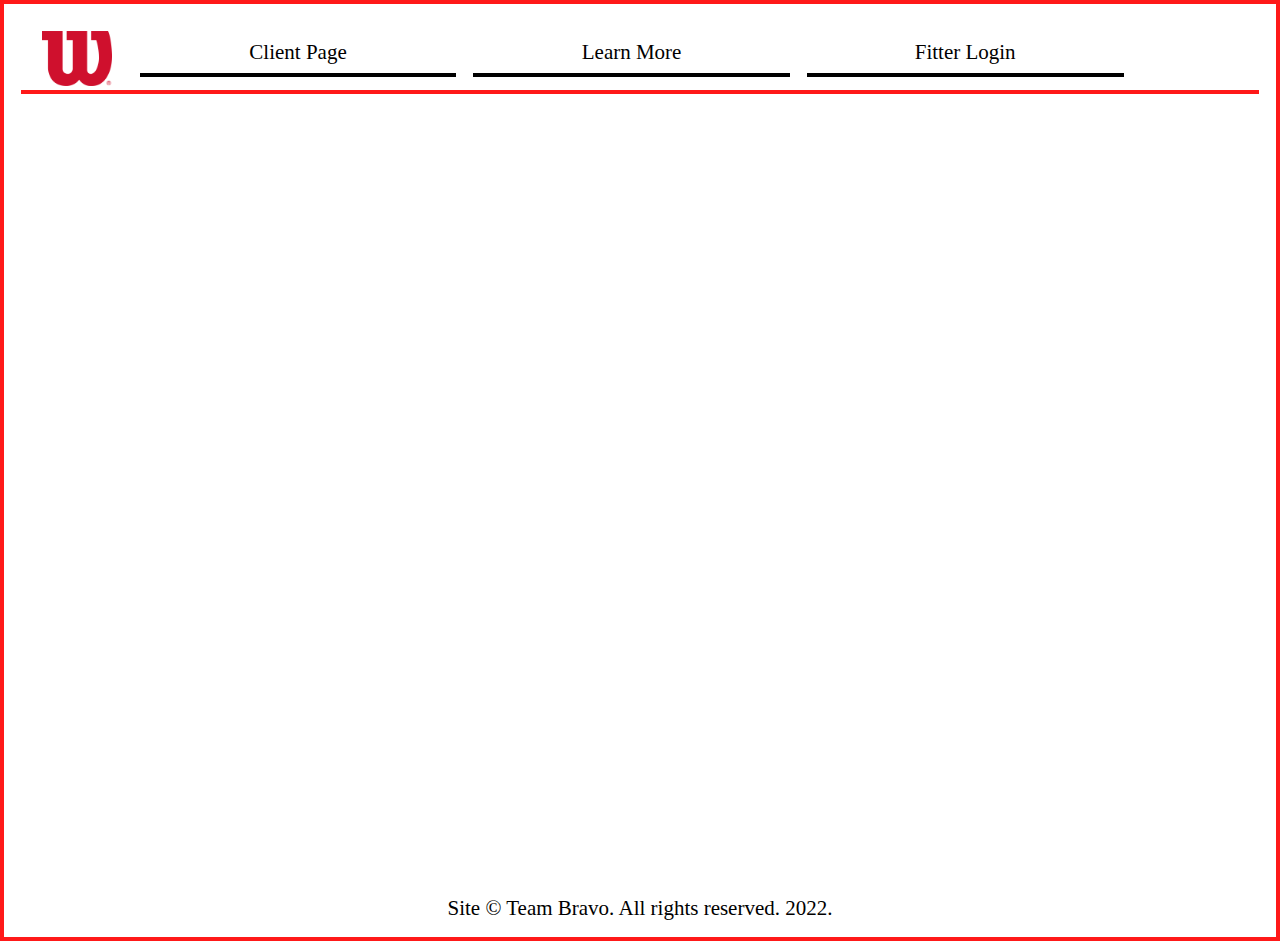
<file: index.html>
<!DOCTYPE html>
<html lang="en" id="home-page">
<head>
  <title>Wilson Demo</title>
  <link rel="icon" type="image/x-icon" href="img/logo.png">
  <meta charset="utf-8" />
  <meta name="viewport" content="width=device-width,initial-scale=1.0,shrink-to-fit=no" />
  <link rel="stylesheet" type="text/css" href="stylesheets/screen.css" />
</head>
<body>
  <header>
    <img src="img/logo.png" alt="Wilson logo" id="logo">
    <h1 id="Title Page">Demo Wilson App</h1>
  </header>
  <main id="FirstPage">
    <nav>
      <ul>
        <img src="img/logo.png" alt="Wilson logo" id="logoNav">
        <li><a href="client/index.html">Client Page</a></li>
        <li><a href="#">Learn More</a></li>
        <li><a href="fitter/index.html">Fitter Login</a></li>
      </ul>
    </nav>
  </main>
  <footer>
    <p>Site © Team Bravo. All rights reserved. 2022.</p>
  </footer>
</body>
</html>
</file>
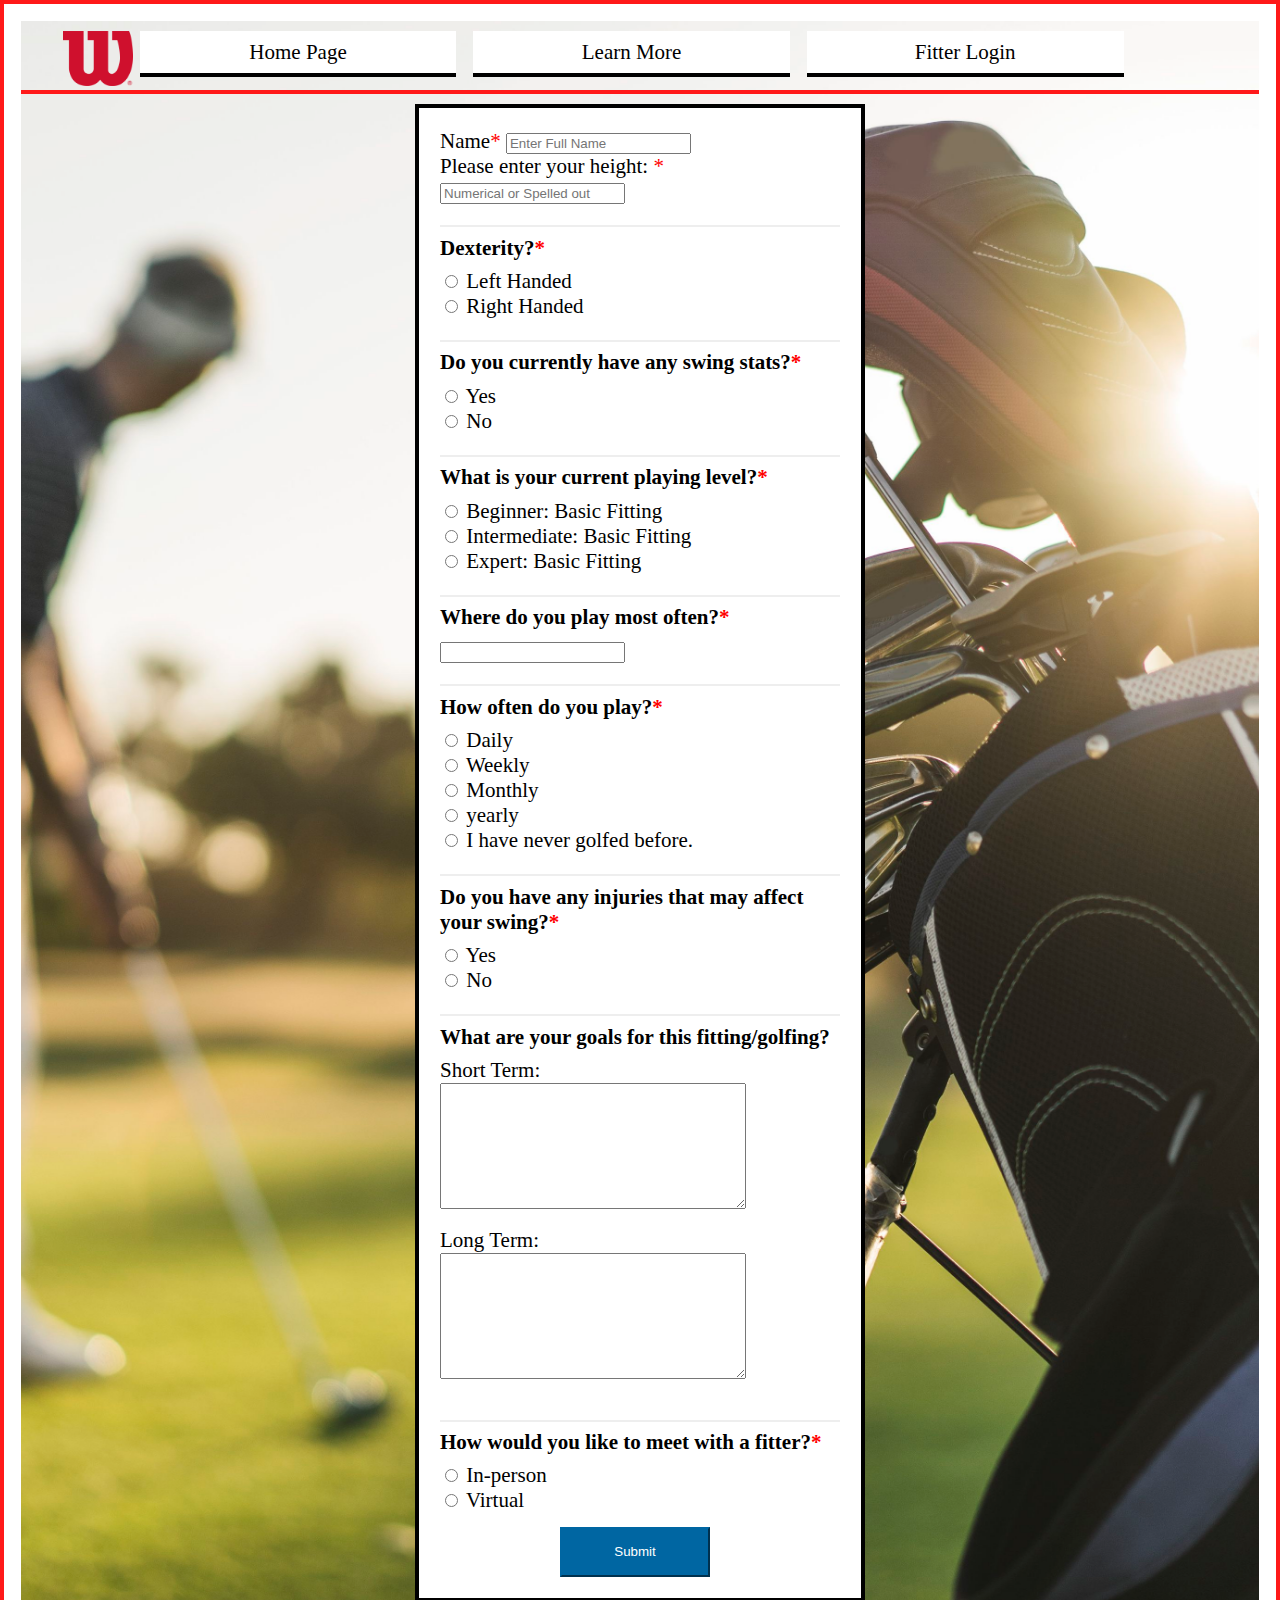
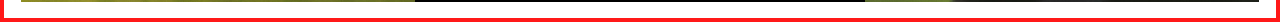
<file: client/index.html>
<!DOCTYPE html>
<html lang="en" id="client-page">
<head>
  <title>Wilson Demo</title>
  <link rel="icon" type="image/x-icon" href="../img/logo.png">
  <meta charset="utf-8" />
  <meta name="viewport" content="width=device-width,initial-scale=1.0,shrink-to-fit=no" />
  <link rel="stylesheet" type="text/css" href="../stylesheets/screen.css" />
</head>
<body>
  <header>
    <img src="../img/logo.png" alt="Wilson logo" id="logo">
    <h1 id="Title Page">Demo Wilson App</h1>
  </header>
  <main id="clientPage">
    <nav>
      <ul>
        <img src="../img/logo.png" alt="Wilson logo" id="logoNav">
        <li><a href="../index.html">Home Page</a></li>
        <li><a href="#">Learn More</a></li>
        <li><a href="../fitter/index.html">Fitter Login</a></li>
      </ul>
    </nav>

    <form class="clientForm">
      <label for="clientName"><strong>Name</strong><span>*</span></label>
      <input type="text" placeholder="Enter Full Name" name="clientName" required><br>
      <label for="Height:"><strong>Please enter your height: </strong><span>*</span></label><br>
      <input class="height" type="text" name="Height:" placeholder="Numerical or Spelled out" required><br>
      <h2 class="questionTitle">Dexterity?<span>*</span><span class="help">?</span></h2>
      <input type="radio" id="dexterityleft" name="Dexterity:" value="left" required>
      <label for="dexterityleft">Left Handed</label><br>
      <input type="radio" id="dexterityright" name="Dexterity:" value="right" required>
      <label for="dexterityright">Right Handed</label><br>
      <h2 class="questionTitle">Do you currently have any swing stats?<span>*</span><span class="help">?</span></h2>
      <input type="radio" id="yes" name="Existing Stats:" value="yes" required>
      <label for="yes">Yes</label><br>
      <input type="radio" id="no" name="Existing Stats:" value="no" required>
      <label for="no">No</label><br>
      <fieldset id="yesStats">
        <label for="clubLength">Club Length:</label><br>
        <input id="clubLength" type="text" name="Club Length:"><span> inches</span><br>
        <label for="lieAngle">Lie Angle:</label><br>
        <input id="lieAngle" type="text" name="Lie Angle:"><span> degrees</span><br>
        <label for="ballImpact">Ball Impact:</label><br>
        <input id="ballImpact" type="text" name="Ball Impact:"><br>
        <label for="spin">Ball Spin:</label><br>
        <input id="spin" type="text" name="Ball Spin">
      </fieldset>

      <h2 class="questionTitle">What is your current playing level?<span>*</span><span class="help"></span></h2>
      <input type="radio" id="Beginner" name="Skill Level:" value="Beginner" required>
      <label for="Beginner">Beginner: Basic Fitting</label><br>
      <input type="radio" id="Intermediate" name="Skill Level:" value="Intermediate" required>
      <label for="Intermediate">Intermediate: Basic Fitting</label><br>
      <input type="radio" id="Expert" name="Skill Level:" value="Expert" required>
      <label for="Expert">Expert: Basic Fitting</label>

      <!-- If we want a multi selection: https://stackoverflow.com/questions/19206919/how-to-create-checkbox-inside-dropdown -->
      <h2 class="questionTitle">Where do you play most often?<span>*</span><span class="help">?</span></h2>
      <input type="text" id="otherLocation" name="They play at:">

      <h2 class="questionTitle">How often do you play?<span>*</span><span class="help">?</span></h2>
      <input type="radio" id="daily" name="They Play:" value="daily" required>
      <label for="daily">Daily</label><br>
      <input type="radio" id="weekly" name="They Play:" value="weekly" required>
      <label for="weekly">Weekly</label><br>
      <input type="radio" id="monthly" name="They Play:" value="monthly" required>
      <label for="monthly">Monthly</label><br>
      <input type="radio" id="yearly" name="They Play:" value="yearly" required>
      <label for="yearly">yearly</label><br>
      <input type="radio" id="never" name="They Play:" value="never" required>
      <label for="never">I have never golfed before.</label><br>

      <h2 class="questionTitle">Do you have any injuries that may affect your swing?<span>*</span><span class="help">?</span></h2>
      <input type="radio" id="yesInjury" name="Has Injury:" value="yes" required>
      <label for="yesInjury">Yes</label><br>
      <input type="radio" id="noInjury" name="Has Injury:" value="no" required>
      <label for="noInjury">No</label><br>
      <fieldset id="hasInjury">
        <label for="injuryResponse">Please Specify:</label><br>
        <textarea id="injuryResponse" name="Injury Details:" rows="8" cols="80"></textarea>
      </fieldset>

      <h2 class="questionTitle">What are your goals for this fitting/golfing?<span class="help">?</span></h2>
      <label for="shortterm">Short Term:</label><br>
      <textarea id="shorterm" name="Short Term:" rows="8" cols="80"></textarea><br>
      <label for="longterm">Long Term:</label><br>
      <textarea id="longterm" name="Long Term:" rows="8" cols="80"></textarea><br>

      <h2 class="questionTitle">How would you like to meet with a fitter?<span>*</span><span class="help">?</span></h2>
      <input type="radio" id="inperson" name="Prefers to Meet:" value="in-person" required>
      <label for="inperson">In-person</label><br>
      <input type="radio" id="virtual" name="Prefers to Meet:" value="virtual" required>
      <label for="virtual">Virtual</label><br>

      <input id="submit" type="submit" value="Submit">

    </form>

  </main>
  <footer>

  </footer>
  <script src="../javascripts/main.js"></script>
</body>
</html>
</file>
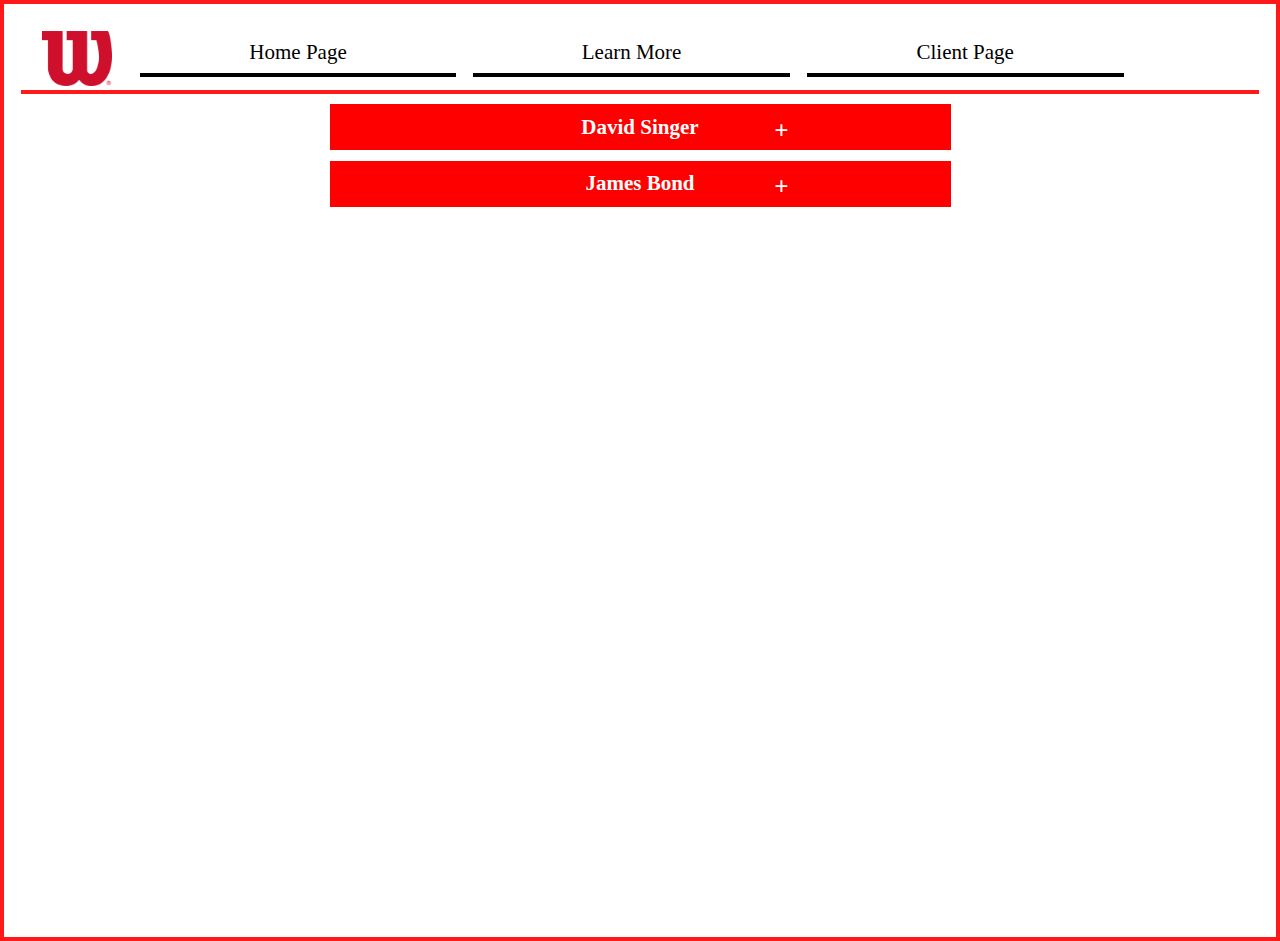
<file: fitter/index.html>
<!DOCTYPE html>
<html lang="en" id="fitter-page">
<head>
  <title>Wilson Demo</title>
  <link rel="icon" type="image/x-icon" href="../img/logo.png">
  <meta charset="utf-8" />
  <meta name="viewport" content="width=device-width,initial-scale=1.0,shrink-to-fit=no" />
  <link rel="stylesheet" type="text/css" href="../stylesheets/screen.css" />
</head>
<body>
  <header>
    <img src="../img/logo.png" alt="Wilson logo" id="logo">
    <h1 id="Title Page">Demo Wilson App</h1>
  </header>
  <main id="fitterPage">
    <nav>
      <ul>
        <img src="../img/logo.png" alt="Wilson logo" id="logoNav">
        <li><a href="../index.html">Home Page</a></li>
        <li><a href="#">Learn More</a></li>
        <li><a href="../client/index.html">Client Page</a></li>
      </ul>
    </nav>

    <article id="container" class="display">
    </article>

    <fieldset class="display">
      <h3 id="clientOne">David Singer</h3><span id="spanOne">+</span>
      <ul id="displayUlOne">
        <li class="dataTitle">Height:</li>
          <li class="userData">6 foot, 0 inches</li>
        <li class="dataTitle">Dexterity:</li>
          <li class="userData">left</li>
        <li class="dataTitle">Injury:</li>
          <li class="userData">No</li>
        <li class="dataTitle">location:</li>
          <li class="userData">Top Golf</li>
        <li class="dataTitle">Short Term Goal:</li>
          <li class="userData goal">lonsgnsgsangangajkgnasjknasljkgasjk</li>
        <li class="dataTitle">Long Term Goal:</li>
          <li class="userData goal">djahdsalsdlalajhlfgjhajdfagsdagagasgasgasgasgasgasdgasgasgsgasg</li>
      </ul>
      <table id="displayTableOne">
        <tr>
          <th>Height:</th>
          <td>6 foot 1</td>
        </tr>
        <tr>
          <th>Dexterity:</th>
          <td>Right</td>
        </tr>
        <tr>
          <th>Statistics:</th>
          <td>Yes</td>
          <td id="nestedStatsOne">
            <table>
              <tr>
                <th>Club Length:</th>
                <th>Lie Angle:</th>
                <th>Ball Impact:</th>
                <th>Ball Spin:</th>
              </tr>
              <tr>
                <td>46 inches</td>
                <td>50 degrees</td>
                <td>N/A</td>
                <td>N/A</td>
              </tr>
            </table>
          </td>
        </tr>
        <tr>
          <th>Playing Level:</th>
          <td>Expert</td>
        </tr>
        <tr>
          <th>Plays:</th>
          <td>Weekly</td>
        </tr>
        <tr>
          <th>Injuries:</th>
          <td>No</td>
        </tr>
        <tr>
          <th>Goals:</th>
          <td>--</td>
          <td>
            <table>
              <tr>
                <th>Short Term:</th>
                <th>Long Term:</th>
              </tr>
              <tr>
                <td>I want to find a club that fits me properly</td>
                <td>Being confident in my swing and stay consistent with my ability to hit far</td>
              </tr>
            </table>
          </td>
        </tr>
        <tr>
          <th>Meet:</th>
          <td>Virtual</td>
        </tr>
      </table>

      <h3 id="clientTwo">James Bond</h3><span id="spanTwo">+</span>
      <ul id="displayUlTwo">
        <li class="dataTitle">Height:</li>
          <li class="userData">6 foot, 0 inches</li>
        <li class="dataTitle">Dexterity:</li>
          <li class="userData">left</li>
        <li class="dataTitle">Injury:</li>
          <li class="userData">No</li>
        <li class="dataTitle">location:</li>
          <li class="userData">Top Golf</li>
        <li class="dataTitle">Short Term Goal:</li>
          <li class="userData goal">lonsgnsgsangangajkgnasjknasljkgasjk</li>
        <li class="dataTitle">Long Term Goal:</li>
          <li class="userData goal">djahdsalsdlalajhlfgjhajdfagsdagagasgasgasgasgasgasdgasgasgsgasg</li>
      </ul>
      <table id="displayTableTwo">
        <tr>
          <th>Height:</th>
          <td>6 foot</td>
        </tr>
        <tr>
          <th>Dexterity:</th>
          <td>Right</td>
        </tr>
        <tr>
          <th>Statistics:</th>
          <td>Yes</td>
          <td id="nestedStatsTwo">
            <table>
              <tr>
                <th>Club Length:</th>
                <th>Lie Angle:</th>
                <th>Ball Impact:</th>
                <th>Ball Spin:</th>
              </tr>
              <tr>
                <td>46 inches</td>
                <td>50 degrees</td>
                <td>N/A</td>
                <td>N/A</td>
              </tr>
            </table>
          </td>
        </tr>
        <tr>
          <th>Playing Level:</th>
          <td>Beginner</td>
        </tr>
        <tr>
          <th>Plays:</th>
          <td>Weekly</td>
        </tr>
        <tr>
          <th>Injuries:</th>
          <td>No</td>
        </tr>
        <tr>
          <th>Goals:</th>
          <td>--</td>
          <td>
            <table>
              <tr>
                <th>Short Term:</th>
                <th>Long Term:</th>
              </tr>
              <tr>
                <td>I want to feel comfortable with a club im using</td>
                <td>I want to be able to hit the ball super fact, far, and be consistent</td>
              </tr>
            </table>
          </td>
        </tr>
        <tr>
          <th>Meet:</th>
          <td>Virtual</td>
        </tr>
      </table>


    </fieldset>

  </main>
  <footer>

  </footer>
  <script src="../javascripts/main.js"></script>
</body>
</html>
</file>
<file: stylesheets/screen.css>
/* http://meyerweb.com/eric/tools/css/reset/
   v2.0 | 20110126
   License: none (public domain)
*/
/* stylelint-disable */
a,abbr,acronym,address,applet,article,aside,audio,b,big,blockquote,body,canvas,caption,center,cite,code,dd,del,details,dfn,div,dl,dt,em,embed,fieldset,figcaption,figure,footer,form,h1,h2,h3,h4,h5,h6,header,hgroup,html,i,iframe,img,ins,kbd,label,legend,li,mark,menu,nav,object,ol,output,p,pre,q,ruby,s,samp,section,small,span,strike,strong,sub,summary,sup,table,tbody,td,tfoot,th,thead,time,tr,tt,u,ul,var,video{margin:0;padding:0;border:0;font:inherit;vertical-align:baseline}article,aside,details,figcaption,figure,footer,header,hgroup,main,menu,nav,section{display:block}html{line-height:1}body{line-height:inherit}ol,ul{list-style:none}blockquote,q{quotes:none}blockquote:after,blockquote:before,q:after,q:before{content:'';content:none}table{border-collapse:collapse;border-spacing:0}
/* stylelint-enable */

html{
  font-family: Times, Georgia;
  font-size: 1.313em; /* 21px / 16px = 1.313em */
  line-height: 1.19047619em; /* 25px / 21px = 1.19047619em */
  padding: 0.79365079333em; /* 1 / 3 line-height */
  border: #ff1919 solid 0.2em;
}

header{
  width: 100%;
  min-height: 30px;
  padding-bottom: 3em;
  border-bottom: #ff1919 solid 0.2em;
}

header img {
  float: left;
  width: 100px;
  height: 100px;
  background: white;
}

nav img{
  display: none;
}

header h1 {
  text-align: center;
  font-size: 2em;
  position: relative;
  top: 0.7em;
  white-space: break-spaces;
}

nav{
  margin-top: 0.5em;
  width: 100%;
  display: flex;
  justify-content: center;
  margin-bottom: 0.5em;
  padding-bottom: 0.5em;
  border-bottom: #ff1919 solid 0.2em;
}

nav ul{
  width: 80%;
  text-align: center;
}

nav li{
  background-color: black;
  width: 100%;
  padding: 0 0.4em;
  transition: 0.3s;
  margin-bottom: 0.1em;
  padding: 0.2em;
  border-radius: 1em;
}

nav li a{
  display: block;
  text-decoration: none;
  color: white;
}

nav li:hover{
  background-color: red;
}

.help {
  display: none;
}
.clientForm span {
  color: red;
  font-size: 1em;
}

h2{
  border-top: outset 0.1em;
  padding-top: 0.4em;
  padding-bottom: 0.4em;
  font-weight: bold;
  margin-top: 1em;
}

textarea, select {
  max-width: 100%;
  width: 300px;
  margin-bottom: 1em;
}

.display ul{
  display: none;
  border: solid black 0.2em;
  max-width: 300px;
  margin: auto;
  text-decoration: none;
}

.display li{
  padding: 10px;
  word-break: break-all;
}

.dataTitle{
  background-color: lightgray;
  font-weight: bold;
}
.userData {
  text-indent: 1em;
}

.display h3 {
  max-width: 300px;
  margin: auto;
  display: block;
  color: white;
  font-weight: bold;
  text-align: center;
  padding: 0.5em;
  background-color: red;
  margin-bottom: 0.5em;
}

.display span{
  max-width: 300px;
  margin: auto;
  color: white;
  font-weight: bold;
  font-size: 120%;
  position: relative;
  bottom: 1.7em;
  right: 1.5em;
  float: right;
}

.display h3:hover{
  cursor: pointer;
}

.clientForm fieldset{
  margin-top: 0.5em;
  display: none;
}

body{
  min-height: 100vh;
  display: flex;
  flex-direction: column;
}

#submit{
  background: #0066A2;
  color: white;
  border-style: outset;
  border-color: #0066A2;
  margin-top: 1em;
  margin-left: 9em;
  text-align: center;
  height: 50px;
  width: 150px;
  text-shadow: none;
}
#submit:hover{
  cursor: pointer;
}

footer{
  margin-top: auto;
  bottom: 0;
  text-align: center;
}

@media only screen and (min-width: 810px){
  header {
    position: absolute;
    border-bottom: none;
    left: -999em;
  }
  header h1 {
    display: none;
  }
  header img {
    display: none;
  }
  #client-page main{
    background-image: url('../img/background2.jpg');
    background-position: center;
    background-repeat: no-repeat;
    background-size: cover;
    position: relative;
  }
  form{
    padding: 1em;
    border: black solid 0.2em;
    width: 400px;
    align-self: center;
    background-color: white;
  }

  nav{
    margin-top: 0.5em;
    display: flex;
    margin-bottom: 0.5em;
    padding-bottom: 0.5em;
    border-bottom: #ff1919 solid 0.2em;
  }

  nav img {
    display: block;
    margin-left: 0.5em;
    margin-right: 0.5em;
    width: 50px;
  }

  nav ul{
    width: 100%;
    text-align: center;
    display: flex;
    justify-content: center;
    flex-wrap: nowrap;
  }

  nav li{
    background-color: white;
    width: 300px;
    transition: 0.3s;
    margin-bottom: 0.1em;
    margin-right: 0.8em;
    padding: 0.4em;
    border-radius: 0;
    border-bottom: black solid 0.2em;
  }

  nav li a{
    display: block;
    text-decoration: none;
    color: black;
  }

  nav li:hover{
    background-color: white;
  }

  #clientPage{
    display: flex;
    flex-direction: column;
  }
  .display ul{
    position: absolute;
    left: -999em;
    display: none;
  }
  form{
    padding: 1em;
    border: black solid 0.2em;
    width: 400px;
    align-self: center;
  }
  table {
    margin: auto;
    width: 80%;
    max-width: 800px;
  }
  #displayTableOne, #displayTableTwo, #displayTableNew{
    display: none;
    margin-bottom: 1em;
  }
  table, th, td {
    border: 1px solid black;
    border-collapse: separate;
  }
  th, td {
    padding: 5px;
    text-align: left;
  }
  .display h3 {
    max-width: 600px;
  }
  .display span{
    right: 38%;
  }
  #clientNew{
    position: relative;
    left: -0.1em;
  }
  #spanNew{
    right: 38.5%;
  }

}

@media only screen and (min-width: 1280px){
  nav img {
    display: float;
    position: absolute;
    left: 0;
    margin-left: 2em;
    width: 70px;
  }

}
</file>
